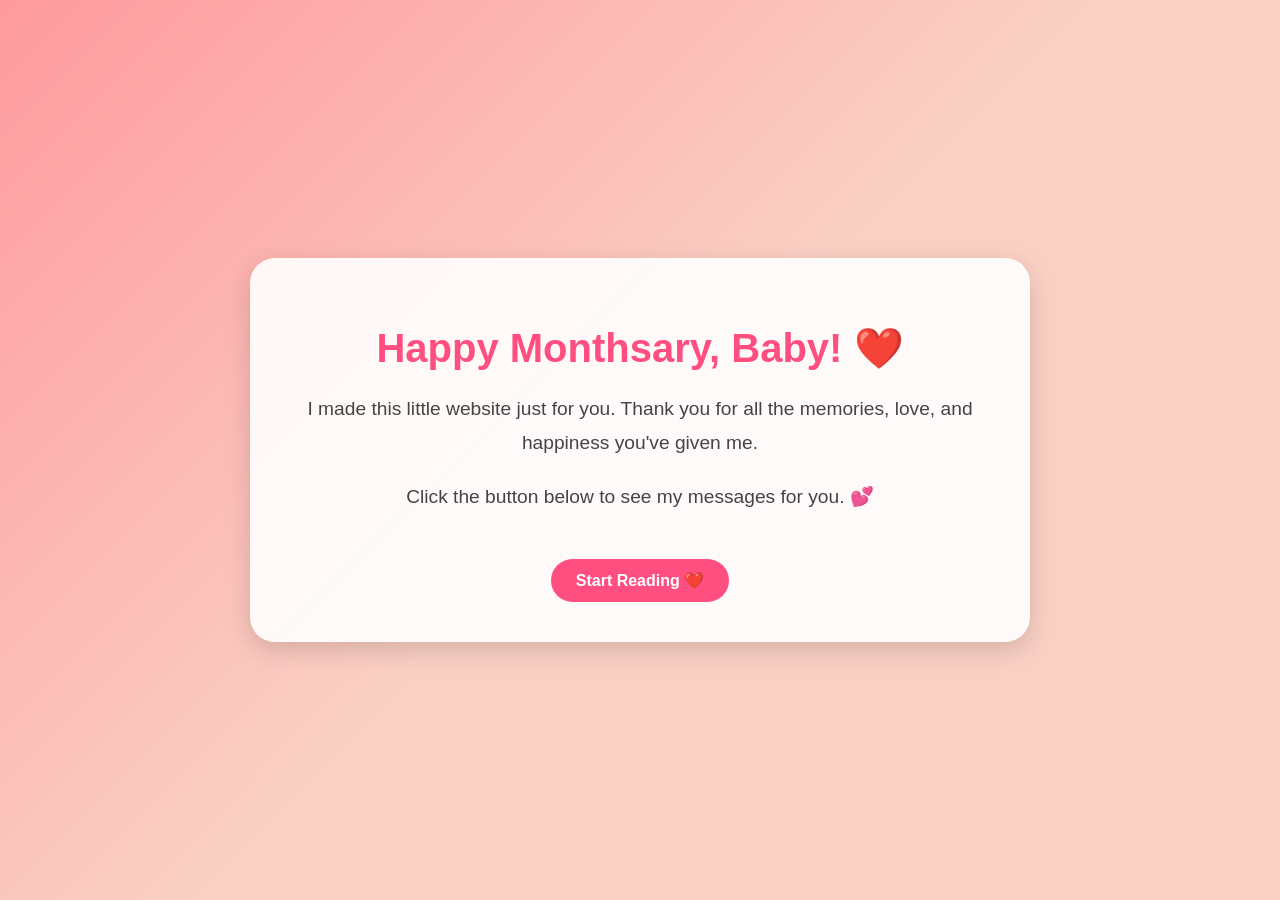
<file: index.html>
<!DOCTYPE html>
<html>
<head>
    <title>For My Baby ❤️</title>
    <link rel="stylesheet" href="style.css">
</head>

<body>
    <div class="container">
        <h1>Happy Monthsary, Baby! ❤️</h1>

        <p>
            I made this little website just for you.
            Thank you for all the memories, love, and happiness you've given me.
        </p>

        <p>
            Click the button below to see my messages for you. 💕
        </p>

        <a href="page1.html">Start Reading ❤️</a>
    </div>
</body>
</html>
</file>
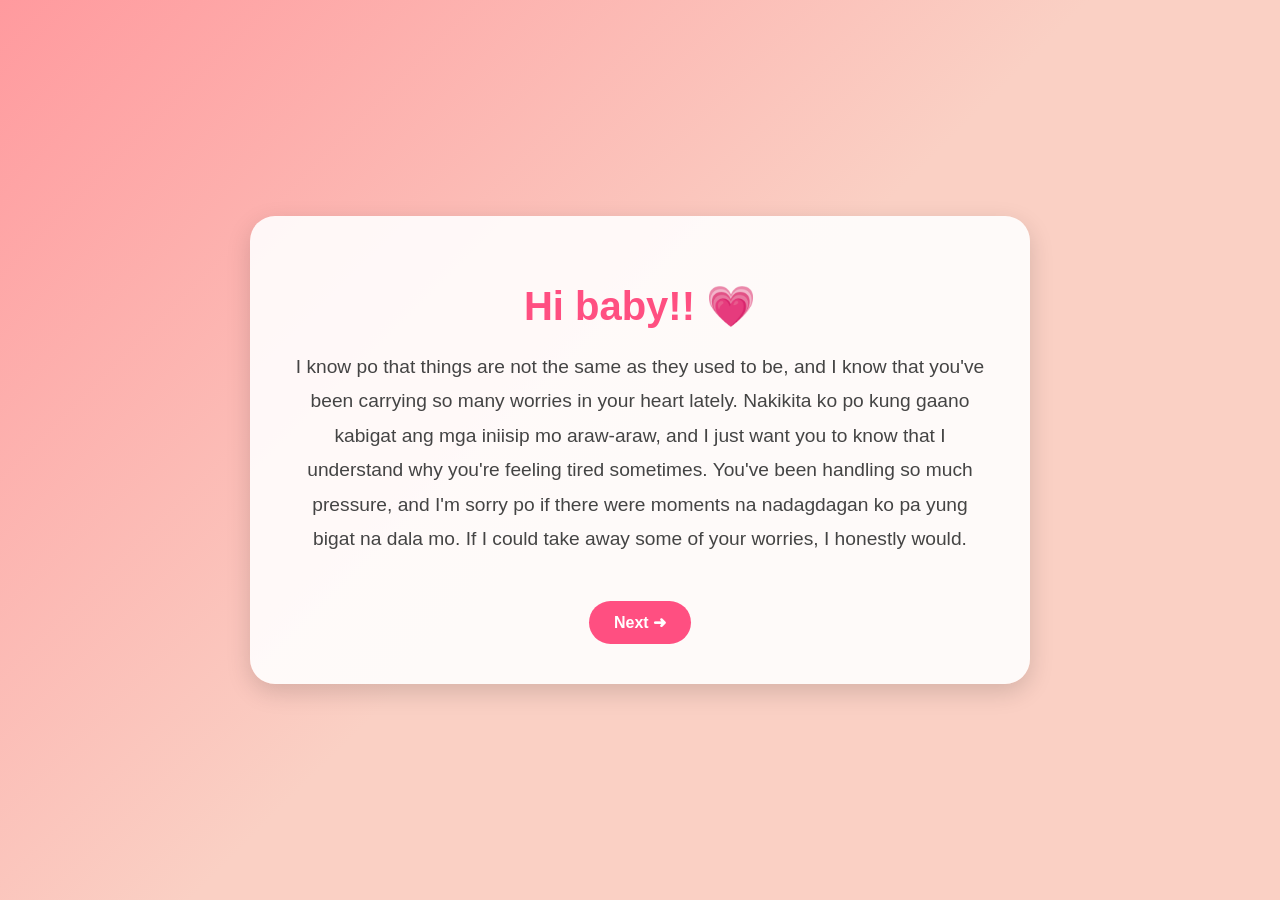
<file: page1.html>
<!DOCTYPE html>
<html>
<head>
    <title>Page 1</title>
    <link rel="stylesheet" href="style.css">
</head>
<body>
    <div class="container">
        <h1>Hi baby!! 💗</h1>
        <p>
I know po that things are not the same as they used to be, and I know that you've been carrying so many worries in your heart lately. Nakikita ko po kung gaano kabigat ang mga iniisip mo araw-araw, and I just want you to know that I understand why you're feeling tired sometimes. You've been handling so much pressure, and I'm sorry po if there were moments na nadagdagan ko pa yung bigat na dala mo. If I could take away some of your worries, I honestly would.
    </p>
<a href="page2.html">Next ➜</a>
    </div>
</body>
</html>
</file>
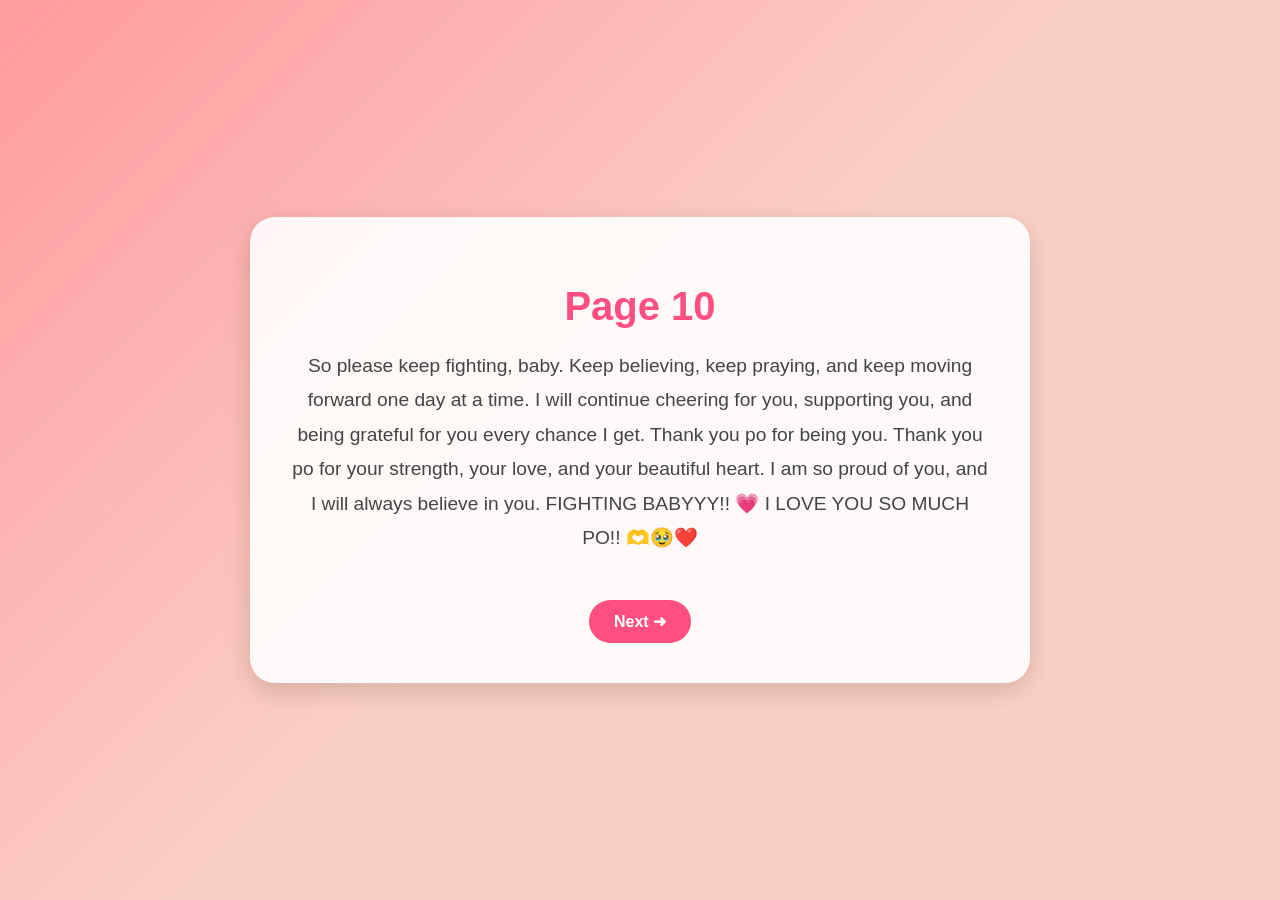
<file: page10.html>
<!DOCTYPE html>
<html>
<head>
    <title>Page 10</title>
    <link rel="stylesheet" href="style.css">
</head>
<body>
    <div class="container">
        <h1>Page 10</h1>
        <p>
            So please keep fighting, baby. Keep believing, keep praying, and keep moving forward one day at a time. I will continue cheering for you, supporting you, and being grateful for you every chance I get. Thank you po for being you. Thank you po for your strength, your love, and your beautiful heart. I am so proud of you, and I will always believe in you. FIGHTING BABYYY!! 💗 I LOVE YOU SO MUCH PO!! 🫶🥹❤️
        </p>
    <a href="page11.html">Next ➜</a>
    </div>
</body>
</html>
</file>
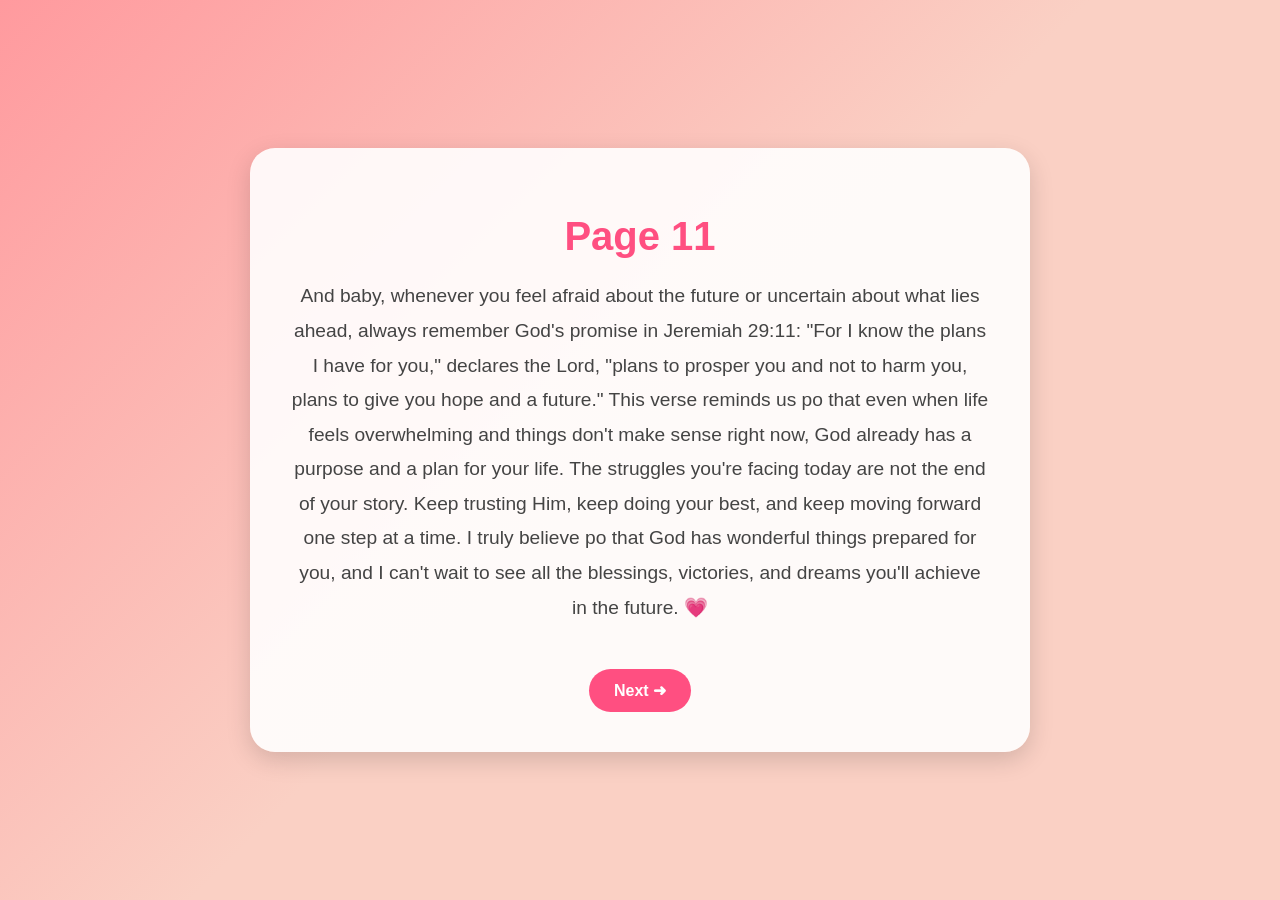
<file: page11.html>
<!DOCTYPE html>
<html>
<head>
    <title>Page 11</title>
    <link rel="stylesheet" href="style.css">
</head>
<body>
    <div class="container">
        <h1>Page 11</h1>
        <p>
            And baby, whenever you feel afraid about the future or uncertain about what lies ahead, always remember God's promise in Jeremiah 29:11: "For I know the plans I have for you," declares the Lord, "plans to prosper you and not to harm you, plans to give you hope and a future." This verse reminds us po that even when life feels overwhelming and things don't make sense right now, God already has a purpose and a plan for your life. The struggles you're facing today are not the end of your story. Keep trusting Him, keep doing your best, and keep moving forward one step at a time. I truly believe po that God has wonderful things prepared for you, and I can't wait to see all the blessings, victories, and dreams you'll achieve in the future. 💗
        </p>
    <a href="page12.html">Next ➜</a>
    </div>
</body>
</html>
</file>
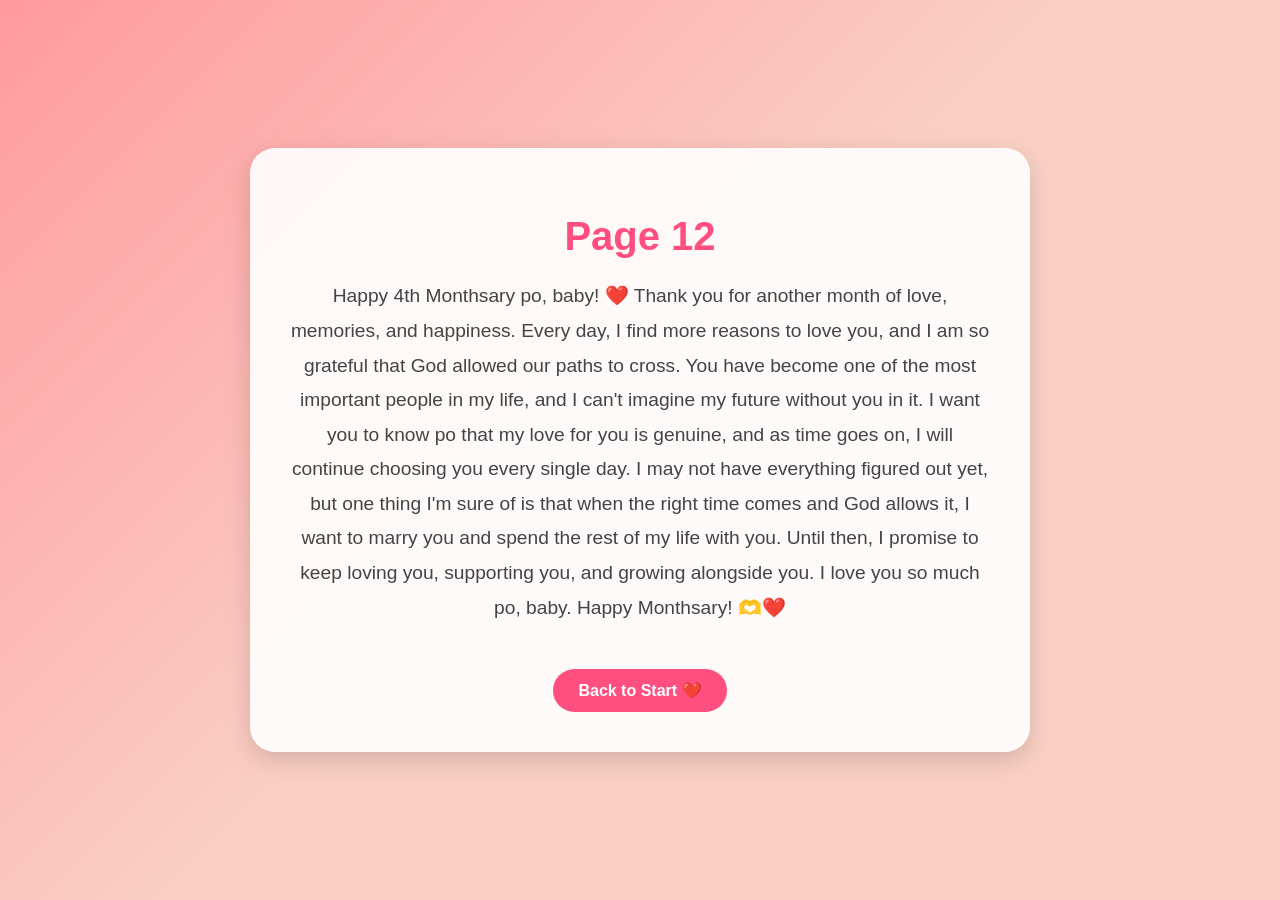
<file: page12.html>
<!DOCTYPE html>
<html>
<head>
    <title>Page 12</title>
    <link rel="stylesheet" href="style.css">
</head>
<body>
    <div class="container">
        <h1>Page 12</h1>
        <p>
            Happy 4th Monthsary po, baby! ❤️ Thank you for another month of love, memories, and happiness. Every day, I find more reasons to love you, and I am so grateful that God allowed our paths to cross. You have become one of the most important people in my life, and I can't imagine my future without you in it. I want you to know po that my love for you is genuine, and as time goes on, I will continue choosing you every single day. I may not have everything figured out yet, but one thing I'm sure of is that when the right time comes and God allows it, I want to marry you and spend the rest of my life with you. Until then, I promise to keep loving you, supporting you, and growing alongside you. I love you so much po, baby. Happy Monthsary! 🫶❤️
        </p>
   <a href="index.html">Back to Start ❤️</a>
    </div>
</body>
</html>
</file>
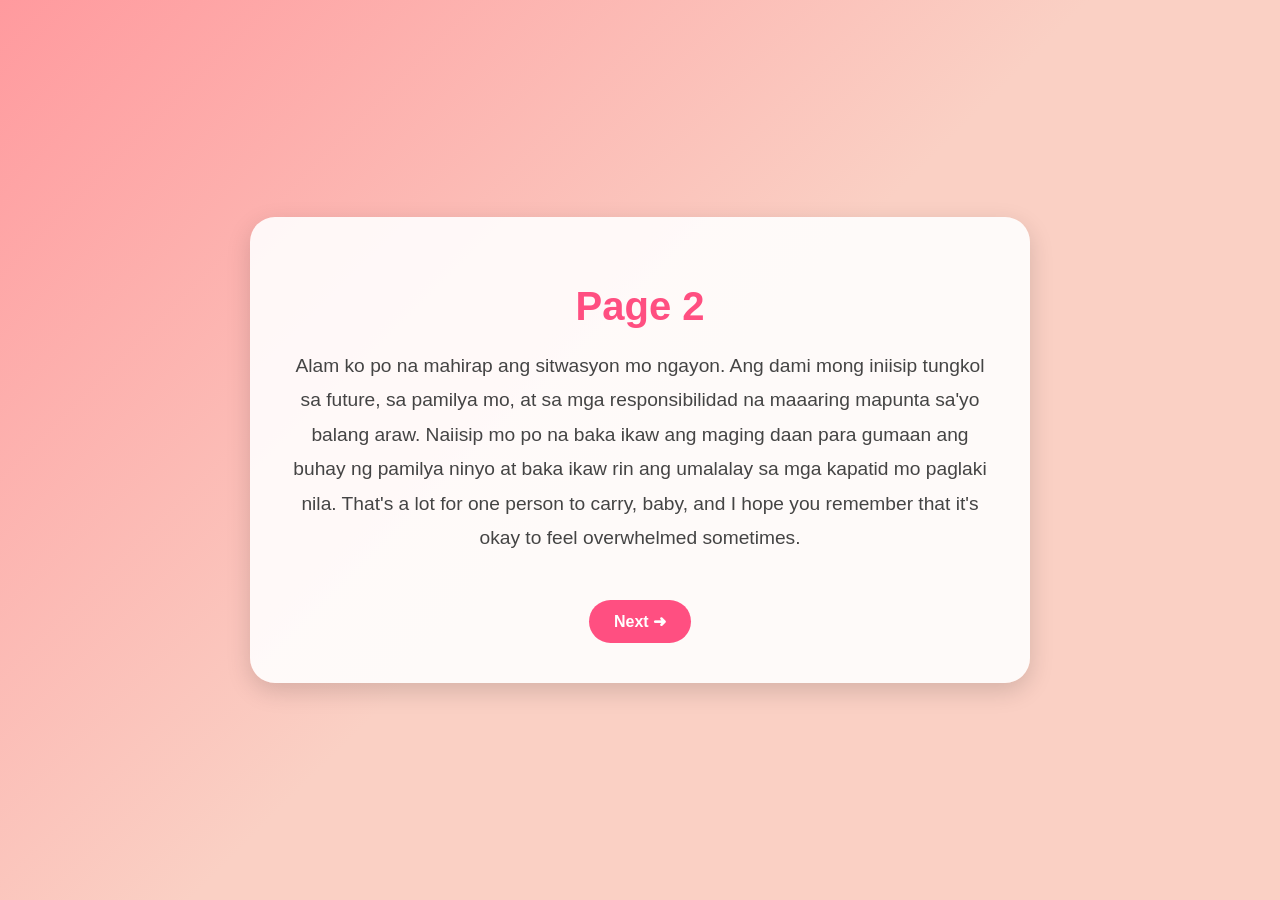
<file: page2.html>
<!DOCTYPE html>
<html>
<head>
    <title>Page 2</title>
    <link rel="stylesheet" href="style.css">
</head>
<body>
    <div class="container">
        <h1>Page 2</h1>
        <p>
            Alam ko po na mahirap ang sitwasyon mo ngayon. Ang dami mong iniisip tungkol sa future, sa pamilya mo, at sa mga responsibilidad na maaaring mapunta sa'yo balang araw. Naiisip mo po na baka ikaw ang maging daan para gumaan ang buhay ng pamilya ninyo at baka ikaw rin ang umalalay sa mga kapatid mo paglaki nila. That's a lot for one person to carry, baby, and I hope you remember that it's okay to feel overwhelmed sometimes.
        </p>
        <a href="page3.html">Next ➜</a>
    </div>
</body>
</html>
</file>
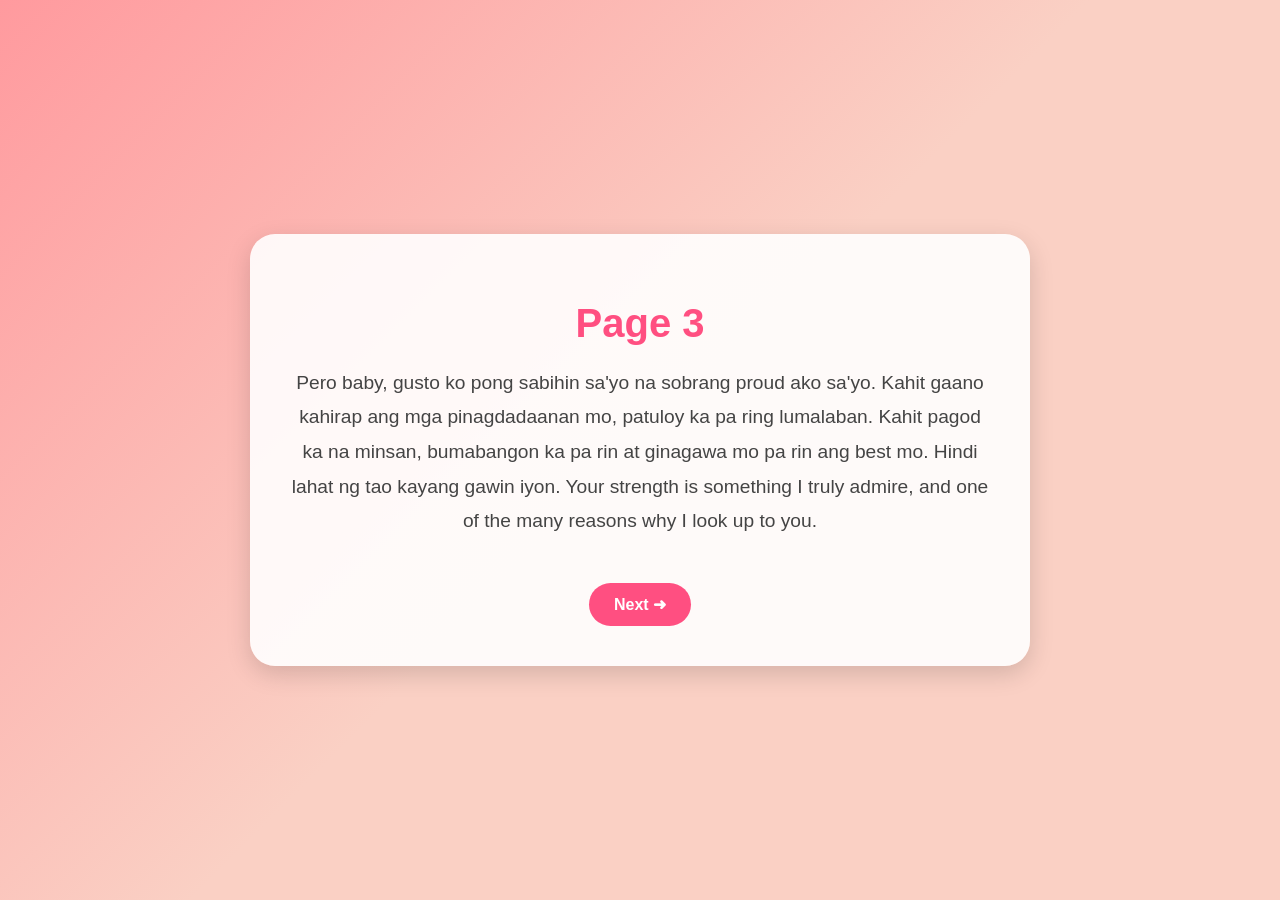
<file: page3.html>
<!DOCTYPE html>
<html>
<head>
    <title>Page 3</title>
    <link rel="stylesheet" href="style.css">
</head>
<body>
    <div class="container">
        <h1>Page 3</h1>
        <p>
            Pero baby, gusto ko pong sabihin sa'yo na sobrang proud ako sa'yo. Kahit gaano kahirap ang mga pinagdadaanan mo, patuloy ka pa ring lumalaban. Kahit pagod ka na minsan, bumabangon ka pa rin at ginagawa mo pa rin ang best mo. Hindi lahat ng tao kayang gawin iyon. Your strength is something I truly admire, and one of the many reasons why I look up to you.
        </p>
        <a href="page4.html">Next ➜</a>
    </div>
</body>
</html>
</file>
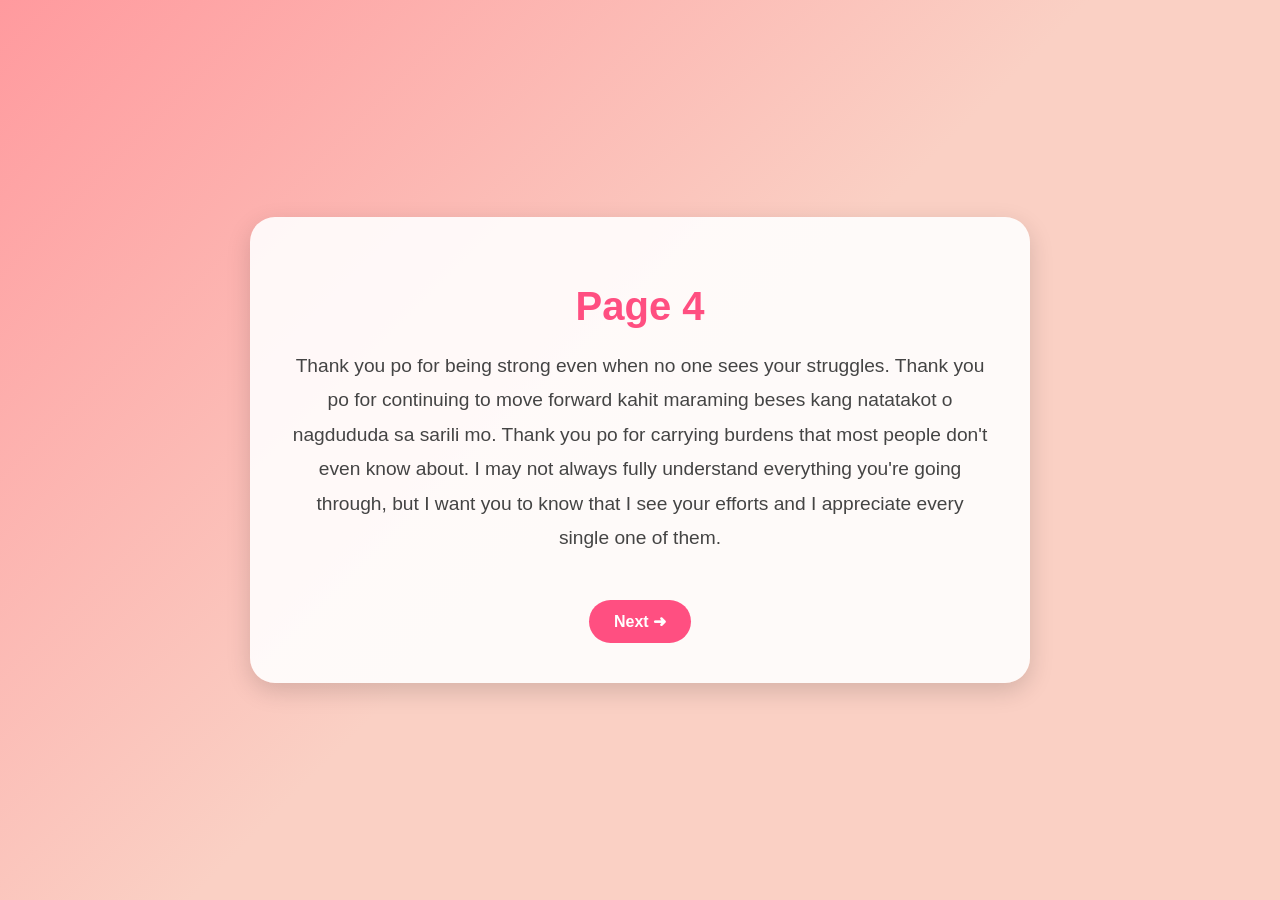
<file: page4.html>
<!DOCTYPE html>
<html>
<head>
    <title>Page 4</title>
    <link rel="stylesheet" href="style.css">
</head>
<body>
    <div class="container">
        <h1>Page 4</h1>
        <p>
            Thank you po for being strong even when no one sees your struggles. Thank you po for continuing to move forward kahit maraming beses kang natatakot o nagdududa sa sarili mo. Thank you po for carrying burdens that most people don't even know about. I may not always fully understand everything you're going through, but I want you to know that I see your efforts and I appreciate every single one of them.
        </p>
    <a href="page5.html">Next ➜</a>
    </div>
</body>
</html>
</file>
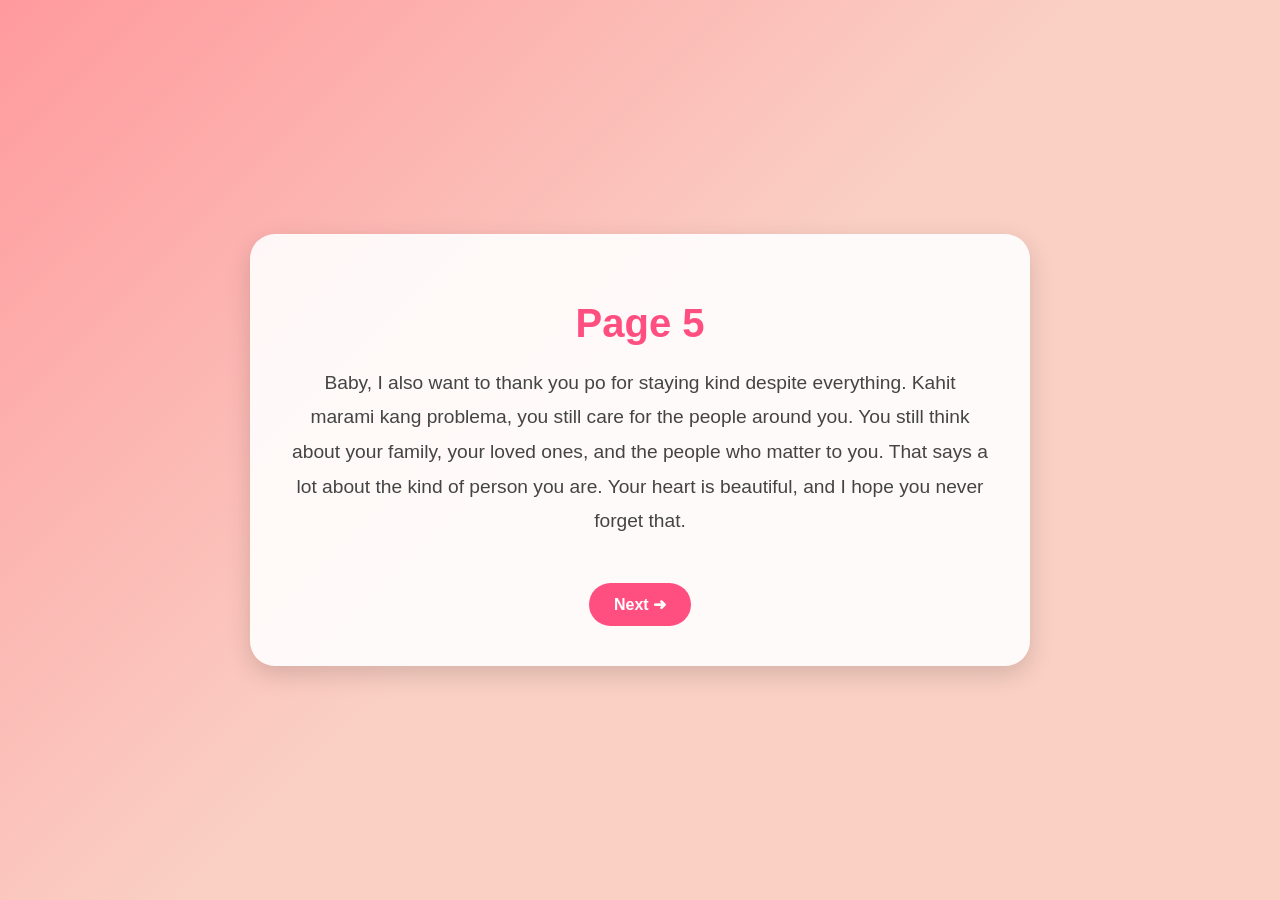
<file: page5.html>
<!DOCTYPE html>
<html>
<head>
    <title>Page 5</title>
    <link rel="stylesheet" href="style.css">
</head>
<body>
    <div class="container">
        <h1>Page 5</h1>
        <p>
            Baby, I also want to thank you po for staying kind despite everything. Kahit marami kang problema, you still care for the people around you. You still think about your family, your loved ones, and the people who matter to you. That says a lot about the kind of person you are. Your heart is beautiful, and I hope you never forget that.
        </p>
    <a href="page6.html">Next ➜</a>
    </div>
</body>
</html>
</file>
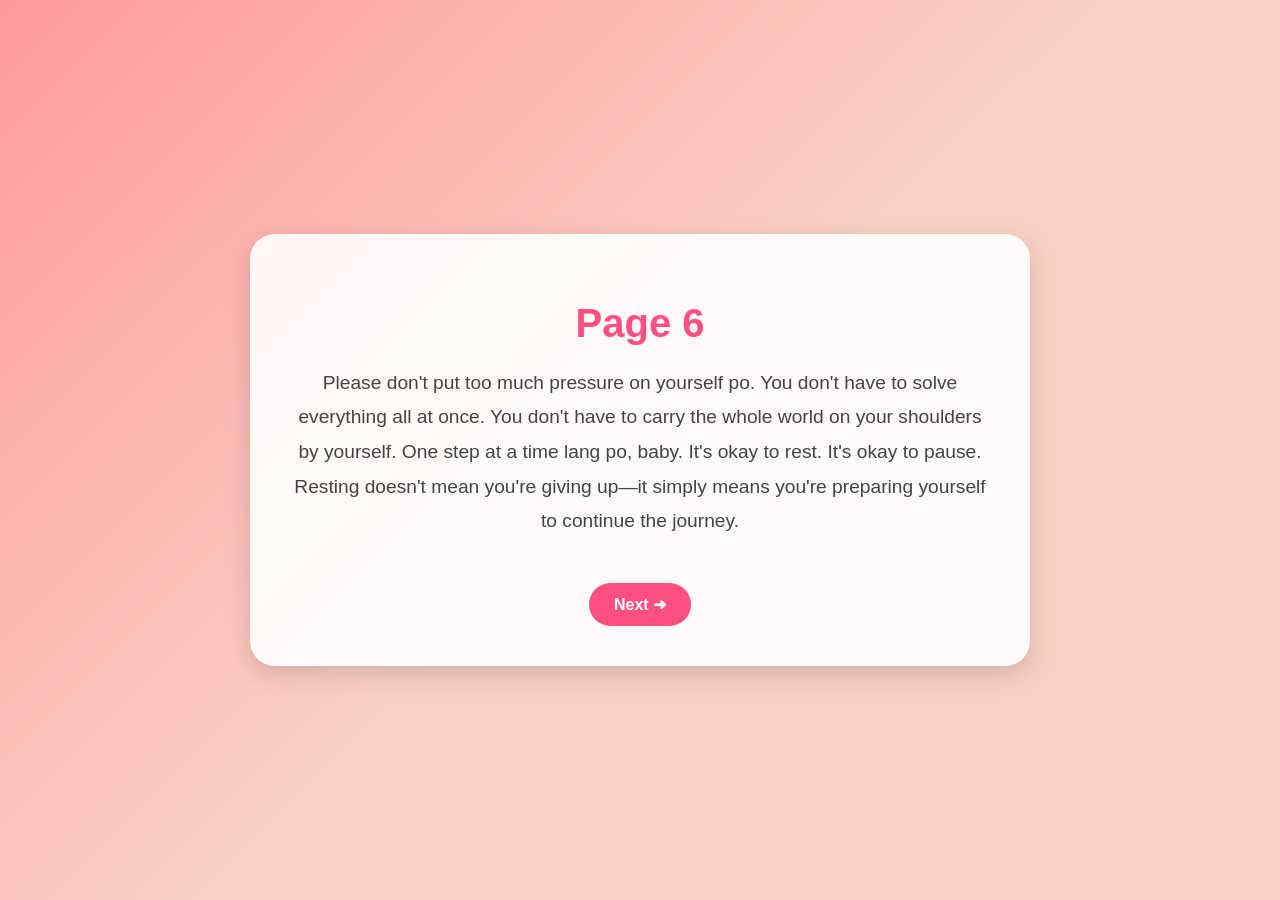
<file: page6.html>
<!DOCTYPE html>
<html>
<head>
    <title>Page 6</title>
    <link rel="stylesheet" href="style.css">
</head>
<body>
    <div class="container">
        <h1>Page 6</h1>
        <p>
            Please don't put too much pressure on yourself po. You don't have to solve everything all at once. You don't have to carry the whole world on your shoulders by yourself. One step at a time lang po, baby. It's okay to rest. It's okay to pause. Resting doesn't mean you're giving up—it simply means you're preparing yourself to continue the journey.
        </p>
    <a href="page7.html">Next ➜</a>
    </div>
</body>
</html>
</file>
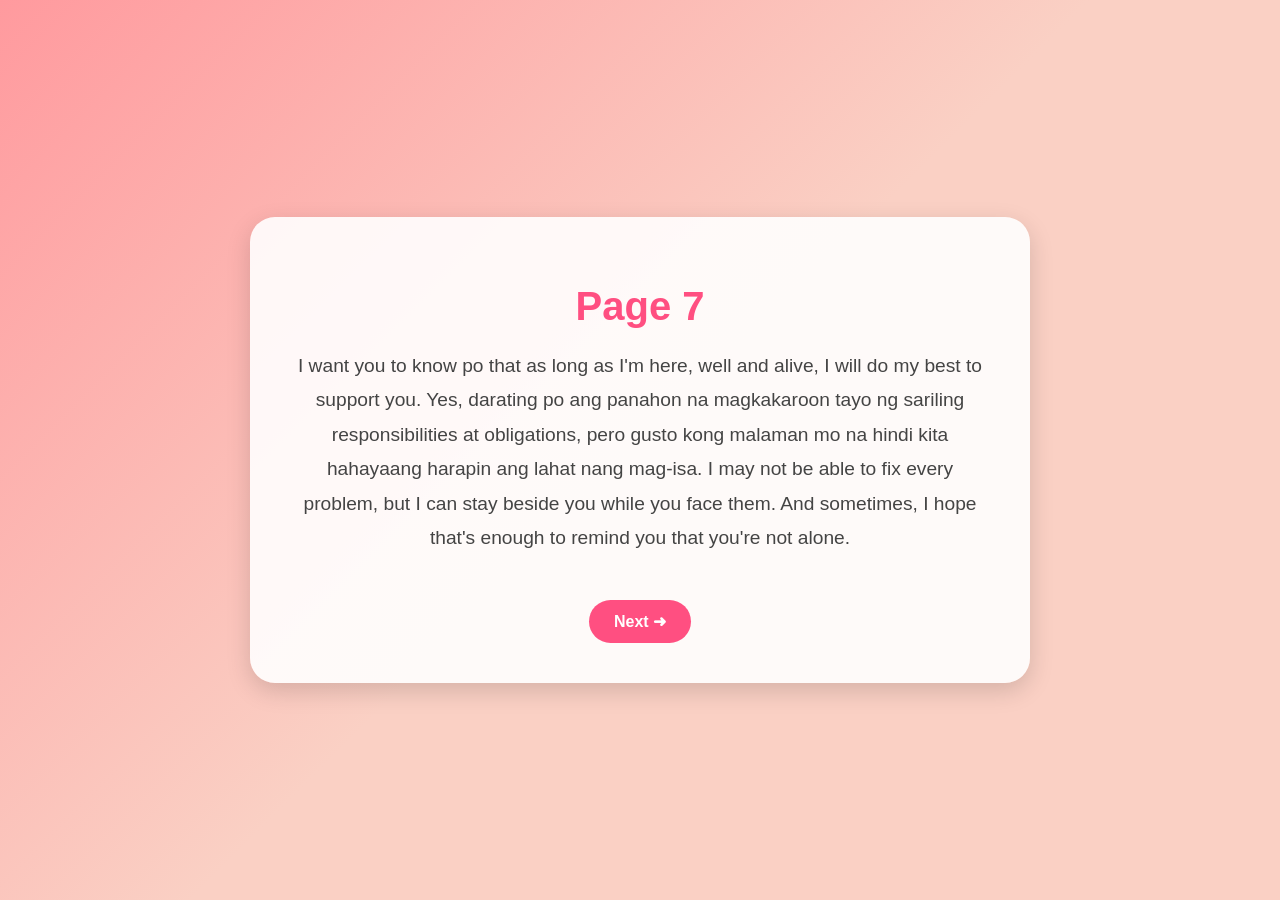
<file: page7.html>
<!DOCTYPE html>
<html>
<head>
    <title>Page 7</title>
    <link rel="stylesheet" href="style.css">
</head>
<body>
    <div class="container">
        <h1>Page 7</h1>
        <p>
            I want you to know po that as long as I'm here, well and alive, I will do my best to support you. Yes, darating po ang panahon na magkakaroon tayo ng sariling responsibilities at obligations, pero gusto kong malaman mo na hindi kita hahayaang harapin ang lahat nang mag-isa. I may not be able to fix every problem, but I can stay beside you while you face them. And sometimes, I hope that's enough to remind you that you're not alone.
        </p>
   <a href="page8.html">Next ➜</a>
    </div>
</body>
</html>
</file>
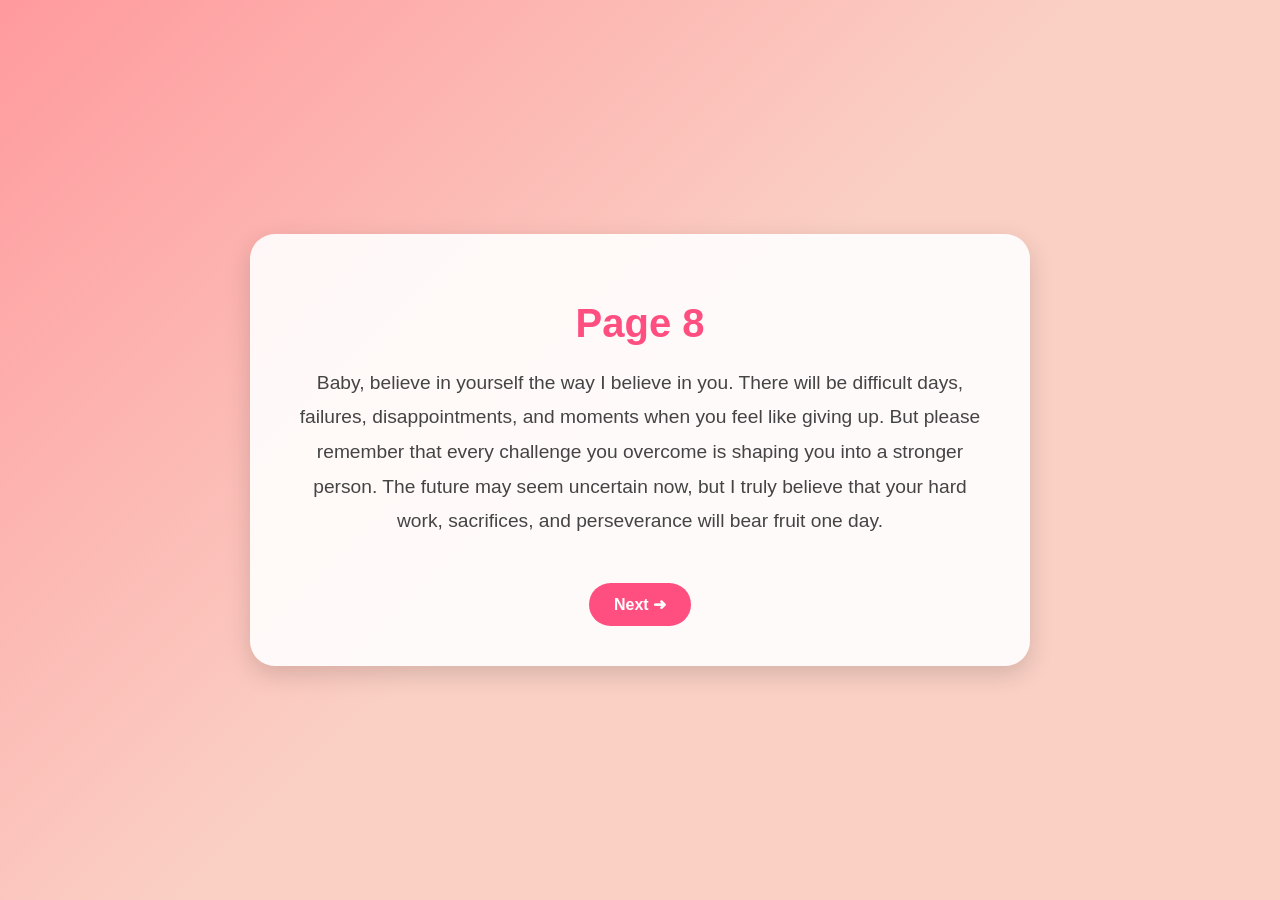
<file: page8.html>
<!DOCTYPE html>
<html>
<head>
    <title>Page 8</title>
    <link rel="stylesheet" href="style.css">
</head>
<body>
    <div class="container">
        <h1>Page 8</h1>
        <p>
            Baby, believe in yourself the way I believe in you. There will be difficult days, failures, disappointments, and moments when you feel like giving up. But please remember that every challenge you overcome is shaping you into a stronger person. The future may seem uncertain now, but I truly believe that your hard work, sacrifices, and perseverance will bear fruit one day.
        </p>
    <a href="page9.html">Next ➜</a>
    </div>
</body>
</html>
</file>
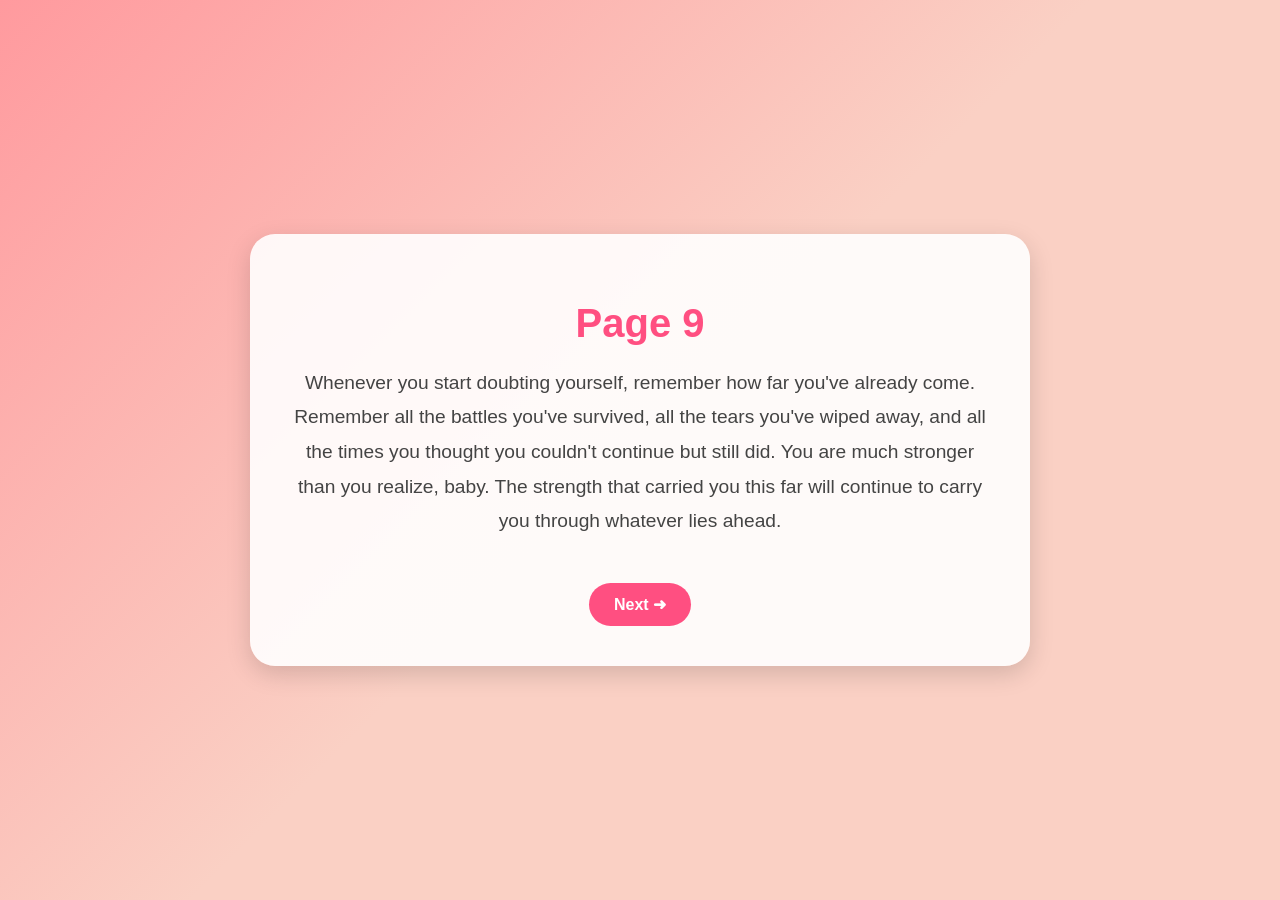
<file: page9.html>
<!DOCTYPE html>
<html>
<head>
    <title>Page 9</title>
    <link rel="stylesheet" href="style.css">
</head>
<body>
    <div class="container">
        <h1>Page 9</h1>
        <p>
            Whenever you start doubting yourself, remember how far you've already come. Remember all the battles you've survived, all the tears you've wiped away, and all the times you thought you couldn't continue but still did. You are much stronger than you realize, baby. The strength that carried you this far will continue to carry you through whatever lies ahead.
        </p>
    <a href="page10.html">Next ➜</a>
    </div>
</body>
</html>
</file>
<file: style.css>
body {
    margin: 0;
    padding: 0;
    min-height: 100vh;
    display: flex;
    justify-content: center;
    align-items: center;

    font-family: 'Arial', sans-serif;
    text-align: center;

    background: linear-gradient(135deg, #ff9a9e, #fad0c4, #fad0c4);
}

.container {
    background: rgba(255, 255, 255, 0.9);
    padding: 40px;
    max-width: 700px;
    border-radius: 25px;
    box-shadow: 0 8px 25px rgba(0,0,0,0.15);
}

h1 {
    color: #ff4f81;
    font-size: 2.5rem;
    margin-bottom: 20px;
}

p {
    color: #444;
    font-size: 1.2rem;
    line-height: 1.8;
}

a {
    display: inline-block;
    margin-top: 25px;
    padding: 12px 25px;
    background: #ff4f81;
    color: white;
    text-decoration: none;
    border-radius: 30px;
    font-weight: bold;
    transition: 0.3s;
}

a:hover {
    transform: scale(1.05);
}
</file>
